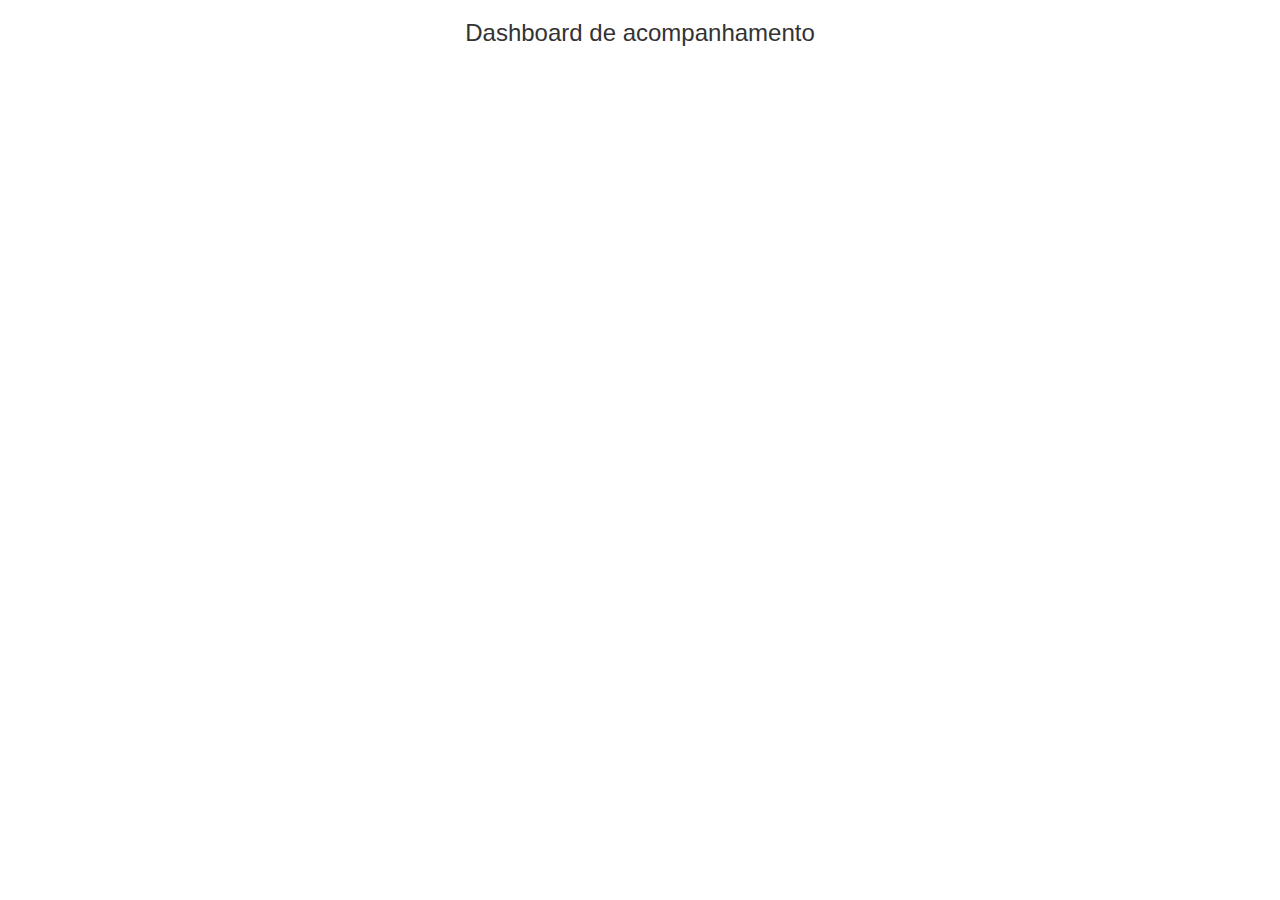
<file: web/app/dashboard.html>
<!DOCTYPE html>
<html >
<head>
  <meta charset="UTF-8">
  <title>Dashboard</title>
    <!-- CSS -->
    <link rel='stylesheet prefetch' href='lib/bootstrap.min.css'>
    <link rel='stylesheet prefetch' href='lib/alertify_css/alertify.min.css'>
    <link rel="stylesheet" href="lib/intro.js-2.3.0/introjs.css">    
</head>

<body>
    <center>
      <h3>Dashboard de acompanhamento</h3>
    </center>
    <div  style="background: #fff;">
        <div class="row col-md-offset-1" id="list_type_candidate" style="padding:30px;">
        </div> 
    </div>



    <!-- JAVASCRIPT -->
    <script src="lib/jquery-3.1.1.min.js"></script>
    <script src="lib/intro.js-2.3.0/intro.js"></script>
    <script type="text/javascript" src="lib/web3.min.js"></script>
    <script type="text/javascript" src="lib/lodash.js"></script>
    <script type="text/javascript" src="lib/alertify.min.js"></script>
    <script type="text/javascript" src="seed/order_candidates.js"></script>
    <script src="js/session-controller.js"></script>


    <script src="seed/voters.js"></script>
    <script src="seed/candidates.js"></script>
    <script src="seed/order_candidates.js"></script>
    <script src="seed/contracts.js"></script>
    <script type="text/javascript" src="js/dashboard.js"></script>
</body>
</html>
</file>
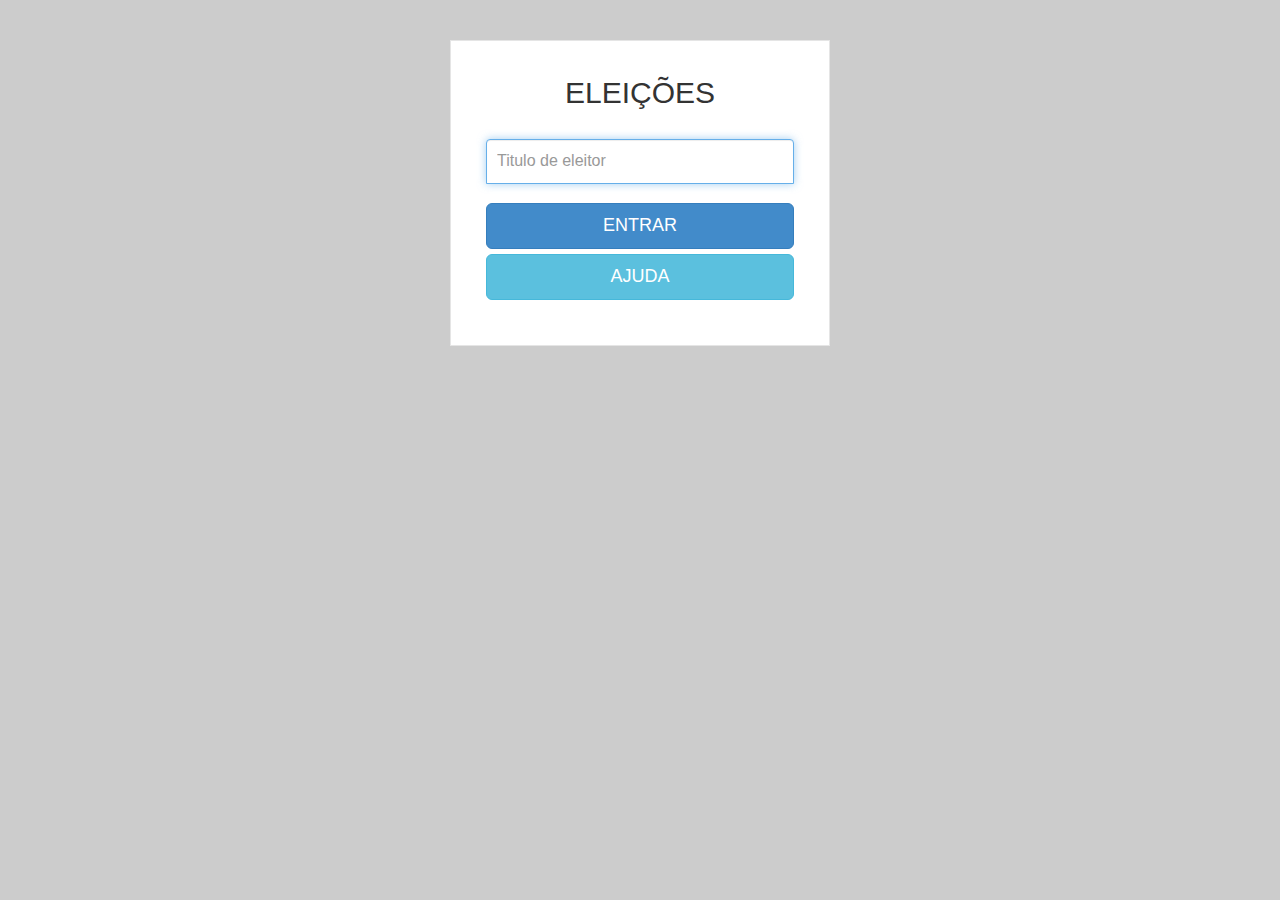
<file: web/app/login.html>
<!DOCTYPE html>
<html >
<head>
  <meta charset="UTF-8">
  <title>Eleições</title>
    <!-- CSS -->
    <link rel='stylesheet prefetch' href='lib/bootstrap.min.css'>
    <link rel='stylesheet prefetch' href='lib/alertify_css/alertify.min.css'>
    <link rel="stylesheet" href="lib/intro.js-2.3.0/introjs.css">
    <link rel="stylesheet" href="css/style.css">
</head>

<body>
    <br/>
    <br/>
    <div class="wrapper form-signin">       
        <h2 class="form-signin-heading"><center>ELEIÇÕES</center></h2>
        <input type="text" data-step="1" data-intro="Aqui irá colocar seu titulo de eleitor." class="form-control" name="wallet" placeholder="Titulo de eleitor" id="electoral_title" required autofocus />
        <br/>     
        <a  class="btn btn-lg btn-primary btn-block" id="btnLogin">ENTRAR</a>   
        <a  class="btn btn-lg btn-info btn-block" href="javascript:void(0);" onclick="javascript:introJs().start();">     AJUDA
        </a> 
    </div>

    <!-- JAVASCRIPT -->
    <script src="lib/jquery-3.1.1.min.js"></script>
    <script src="lib/intro.js-2.3.0/intro.js"></script>
    <script type="text/javascript" src="lib/web3.min.js"></script>
    <script type="text/javascript" src="lib/lodash.js"></script>
    <script type="text/javascript" src="lib/alertify.min.js"></script>
    <script src="js/session-controller.js"></script>

    <script src="seed/voters.js"></script>
    <script src="seed/candidates.js"></script>
    <script src="seed/order_candidates.js"></script>
    <script src="seed/contracts.js"></script>
    <script src="seed/create_politics_wallets.js"></script>
    <script type="text/javascript" src="js/login.js"></script>
</body>
</html>
</file>
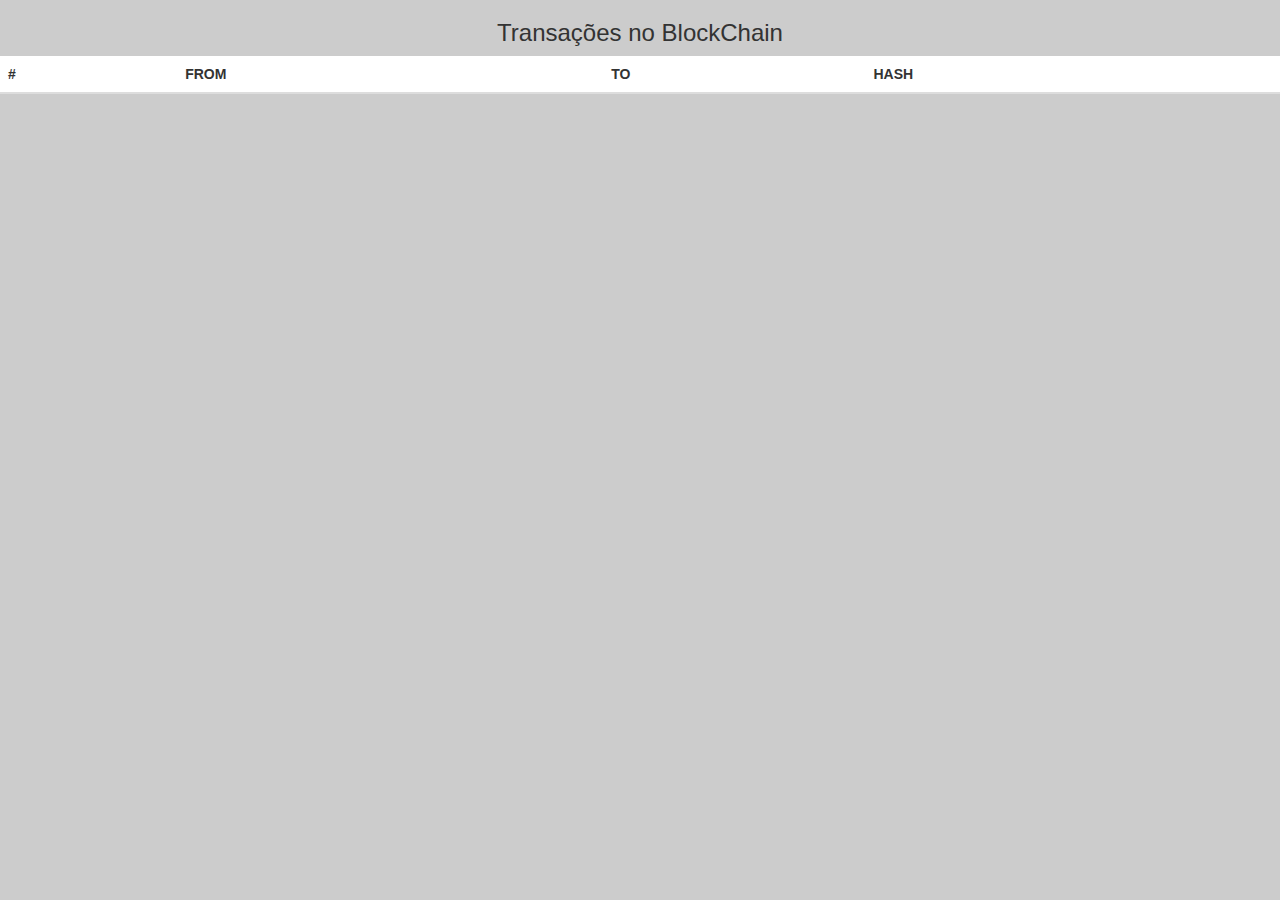
<file: web/app/monitor_transactions.html>
<!DOCTYPE html>
<html >
<head>
  <meta charset="UTF-8">
  <title>Transações</title>
    <!-- CSS -->
    <link rel='stylesheet prefetch' href='lib/bootstrap.min.css'>
    <link rel='stylesheet prefetch' href='lib/alertify_css/alertify.min.css'>
    <link rel="stylesheet" href="lib/intro.js-2.3.0/introjs.css">
    <link rel="stylesheet" href="css/style.css">
    
</head>

<body>
    <center>
      <h3>Transações no BlockChain</h3>
    </center>
    <div  style="background: #fff;">
      <table class="table table-hover"> 
        <thead> 
          <tr> 
            <th>#</th> 
            <th>FROM</th> 
            <th>TO</th> 
            <th>HASH</th> 
          </tr> 
        </thead> 
        <tbody id="list_transactions"> 
        </tbody> 
      </table>
    </div>



    <!-- JAVASCRIPT -->
    <script src="lib/jquery-3.1.1.min.js"></script>
    <script src="lib/intro.js-2.3.0/intro.js"></script>
    <script type="text/javascript" src="lib/web3.min.js"></script>
    <script type="text/javascript" src="lib/lodash.js"></script>
    <script type="text/javascript" src="lib/alertify.min.js"></script>
    <script src="js/session-controller.js"></script>

    <script type="text/javascript" src="js/monitor_transactions.js"></script>
</body>
</html>
</file>
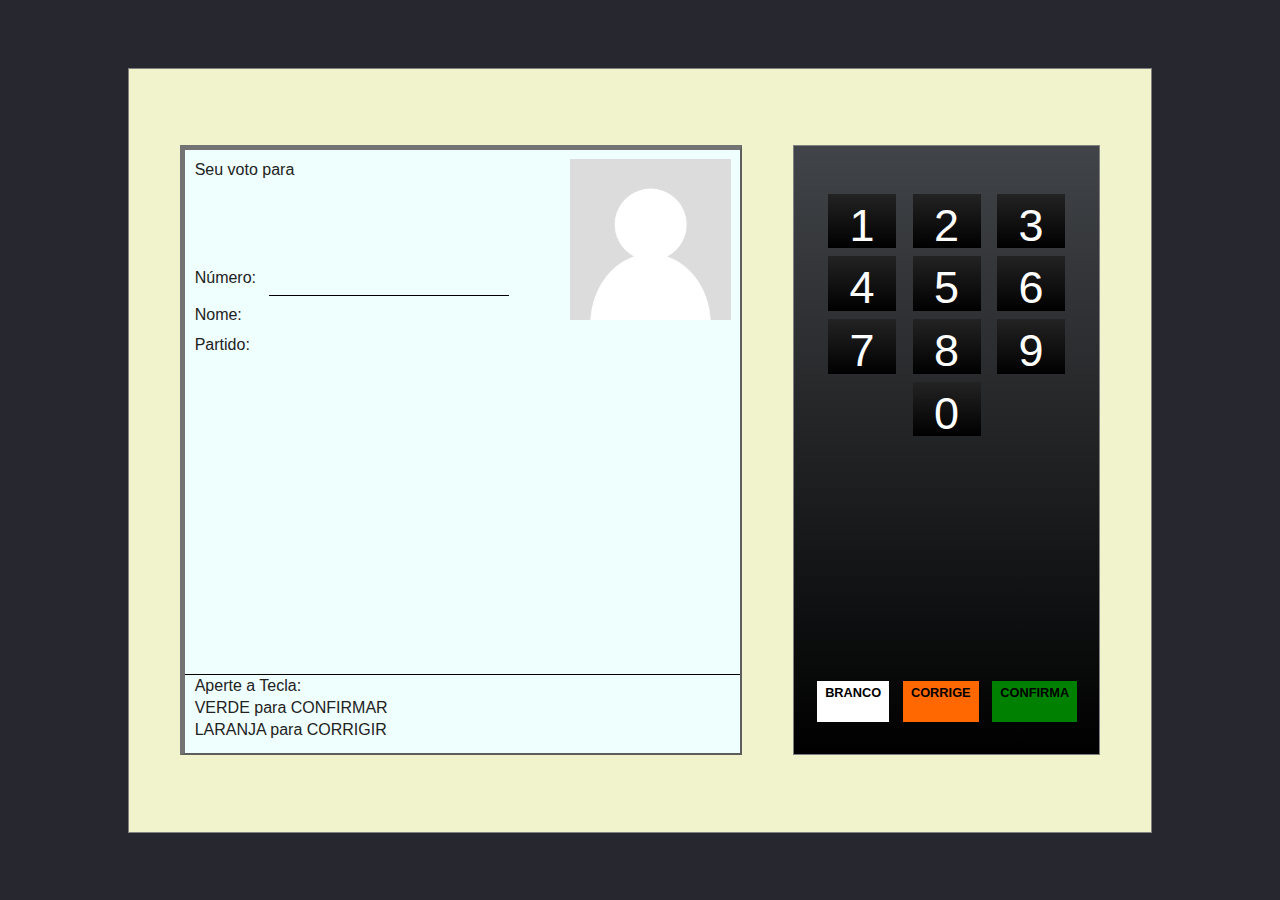
<file: web/app/urna.html>
<!doctype html>
<html class="no-js" lang="">
	<head>
		<meta charset="utf-8">
		<meta http-equiv="x-ua-compatible" content="ie=edge">
		<title>Urna</title>
		<meta name="description" content="">
		<meta name="viewport" content="width=device-width, initial-scale=1, user-scalable=no">
		<link rel="stylesheet" href="css/normalize.css">
		<link rel="stylesheet" href="css/urna-main.css">
		<link rel="stylesheet" href="css/urna-style.css">
		<script src="lib/modernizr-2.8.3.min.js"></script>

		<!-- CSS -->
	    <link rel='stylesheet prefetch' href='lib/alertify_css/alertify.min.css'>
	    <link rel="stylesheet" href="lib/intro.js-2.3.0/introjs.css">
 
	</head>
	<body>
		<div class="wrapper-external">
			<div class="wrapper">
				<div class="screen hide" id="end_vote">
					<center>
						  <h1 class="titleend">FIM</h1>
						  <span data-timer></span>
					</center>
				</div>

				<div class="screen" id="local_control">
					<div class="upper-screen">
						<div class="left-content">
							<div class="your-vote">Seu voto para</div>
							<div class="vote-category" data-posicao><b data-cargo></b></div>

							<div class="vote-number vote-field">
								<label>Número:</label>
								<input maxlength="6" type="text" id="vote-input">
							</div>
							<div class="vote-field">
								<label>Nome:</label>
								<div class="value" data-name></div>
							</div>
							<div class="vote-field">
								<label>Partido:</label>
								<div class="value" data-party></div>
							</div>
						</div>
						<div class="right-content">
							<img data-image src="img/user.png" alt="">
						</div>
					</div>
					<div class="bottom-screen">
						<div>Aperte a Tecla:</div>
						<div>VERDE para CONFIRMAR</div>
						<div>LARANJA para CORRIGIR</div>
					</div>
				</div>
				<div class="keyboard">
					<div class="numPad">
						<div class="num stdBtn" data-num="1">
							<div>1</div>
						</div>
						<div class="num stdBtn" data-num="2">
							<div>2</div>
						</div>
						<div class="num stdBtn" data-num="3">
							<div>3</div>
						</div>
						<div class="num stdBtn" data-num="4">
							<div>4</div>
						</div>
						<div class="num stdBtn" data-num="5">
							<div>5</div>
						</div>
						<div class="num stdBtn" data-num="6">
							<div>6</div>
						</div>
						<div class="num stdBtn" data-num="7">
							<div>7</div>
						</div>
						<div class="num stdBtn" data-num="8">
							<div>8</div>
						</div>
						<div class="num stdBtn" data-num="9">
							<div>9</div>
						</div>
						<div class="num stdBtn" data-num="0">
							<div>0</div>
						</div>
					</div>
					<div class="actions">
						<div class="button stdBtn" id="vote_null"><b>branco</b></div>
						<div class="button stdBtn" id="cancel_vote"><b>corrige</b></div>
						<div class="button stdBtn" id="confirmation_vote"><b>confirma</b></div>
					</div>
				</div>
			</div>
		</div>

		<audio src="mp3/votacao.mp3" id="audio_play" class="hide"></audio>
		
	    
	    <!-- JAVASCRIPT -->
	    <script src="lib/jquery-3.1.1.min.js"></script>
	    <script src="lib/intro.js-2.3.0/intro.js"></script>
	    <script type="text/javascript" src="lib/web3.min.js"></script>
	    <script type="text/javascript" src="lib/lodash.js"></script>
	    <script type="text/javascript" src="lib/alertify.min.js"></script>
	    <script src="js/session-controller.js"></script>

	    <script src="seed/order_candidates.js"></script>
	    <script src="seed/candidates.js"></script>
	    <script src="seed/voters.js"></script>
	    <script src="seed/contracts.js"></script>
		<script src="js/urna.js"></script>
	</body>
</html>
</file>
<file: web/app/lib/intro.js-2.3.0/introjs.css>
.introjs-overlay {
  position: absolute;
  box-sizing: content-box;
  z-index: 999999;
  background-color: #000;
  opacity: 0;
  background: -moz-radial-gradient(center,ellipse cover,rgba(0,0,0,0.4) 0,rgba(0,0,0,0.9) 100%);
  background: -webkit-gradient(radial,center center,0px,center center,100%,color-stop(0%,rgba(0,0,0,0.4)),color-stop(100%,rgba(0,0,0,0.9)));
  background: -webkit-radial-gradient(center,ellipse cover,rgba(0,0,0,0.4) 0,rgba(0,0,0,0.9) 100%);
  background: -o-radial-gradient(center,ellipse cover,rgba(0,0,0,0.4) 0,rgba(0,0,0,0.9) 100%);
  background: -ms-radial-gradient(center,ellipse cover,rgba(0,0,0,0.4) 0,rgba(0,0,0,0.9) 100%);
  background: radial-gradient(center,ellipse cover,rgba(0,0,0,0.4) 0,rgba(0,0,0,0.9) 100%);
  filter: "progid:DXImageTransform.Microsoft.gradient(startColorstr='#66000000',endColorstr='#e6000000',GradientType=1)";
  -ms-filter: "progid:DXImageTransform.Microsoft.Alpha(Opacity=50)";
  filter: alpha(opacity=50);
  -webkit-transition: all 0.3s ease-out;
     -moz-transition: all 0.3s ease-out;
      -ms-transition: all 0.3s ease-out;
       -o-transition: all 0.3s ease-out;
          transition: all 0.3s ease-out;
}

.introjs-fixParent {
  z-index: auto !important;
  opacity: 1.0 !important;
  -webkit-transform: none !important;
     -moz-transform: none !important;
      -ms-transform: none !important;
       -o-transform: none !important;
          transform: none !important;
}

.introjs-showElement,
tr.introjs-showElement > td,
tr.introjs-showElement > th {
  z-index: 9999999 !important;
}

.introjs-disableInteraction {
  z-index: 99999999 !important;
  position: absolute;
  background-color: white;
  opacity: 0;
  filter: alpha(opacity=0);
}

.introjs-relativePosition,
tr.introjs-showElement > td,
tr.introjs-showElement > th {
  position: relative;
}

.introjs-helperLayer {
  box-sizing: content-box;
  position: absolute;
  z-index: 9999998;
  background-color: #FFF;
  background-color: rgba(255,255,255,.9);
  border: 1px solid #777;
  border: 1px solid rgba(0,0,0,.5);
  border-radius: 4px;
  box-shadow: 0 2px 15px rgba(0,0,0,.4);
  -webkit-transition: all 0.3s ease-out;
     -moz-transition: all 0.3s ease-out;
      -ms-transition: all 0.3s ease-out;
       -o-transition: all 0.3s ease-out;
          transition: all 0.3s ease-out;
}

.introjs-tooltipReferenceLayer {
  box-sizing: content-box;
  position: absolute;
  visibility: hidden;
  z-index: 10000000;
  background-color: transparent;
  -webkit-transition: all 0.3s ease-out;
     -moz-transition: all 0.3s ease-out;
      -ms-transition: all 0.3s ease-out;
       -o-transition: all 0.3s ease-out;
          transition: all 0.3s ease-out;
}

.introjs-helperLayer *,
.introjs-helperLayer *:before,
.introjs-helperLayer *:after {
  -webkit-box-sizing: content-box;
     -moz-box-sizing: content-box;
      -ms-box-sizing: content-box;
       -o-box-sizing: content-box;
          box-sizing: content-box;
}

.introjs-helperNumberLayer {
  box-sizing: content-box;
  position: absolute;
  visibility: visible;
  top: -16px;
  left: -16px;
  z-index: 9999999999 !important;
  padding: 2px;
  font-family: Arial, verdana, tahoma;
  font-size: 13px;
  font-weight: bold;
  color: white;
  text-align: center;
  text-shadow: 1px 1px 1px rgba(0,0,0,.3);
  background: #ff3019; /* Old browsers */
  background: -webkit-linear-gradient(top, #ff3019 0%, #cf0404 100%); /* Chrome10+,Safari5.1+ */
  background: -webkit-gradient(linear, left top, left bottom, color-stop(0%, #ff3019), color-stop(100%, #cf0404)); /* Chrome,Safari4+ */
  background:    -moz-linear-gradient(top, #ff3019 0%, #cf0404 100%); /* FF3.6+ */
  background:     -ms-linear-gradient(top, #ff3019 0%, #cf0404 100%); /* IE10+ */
  background:      -o-linear-gradient(top, #ff3019 0%, #cf0404 100%); /* Opera 11.10+ */
  background:         linear-gradient(to bottom, #ff3019 0%, #cf0404 100%);  /* W3C */
  width: 20px;
  height:20px;
  line-height: 20px;
  border: 3px solid white;
  border-radius: 50%;
  filter: "progid:DXImageTransform.Microsoft.gradient(startColorstr='#ff3019', endColorstr='#cf0404', GradientType=0)"; /* IE6-9 */
  filter: "progid:DXImageTransform.Microsoft.Shadow(direction=135, strength=2, color=ff0000)"; /* IE10 text shadows */
  box-shadow: 0 2px 5px rgba(0,0,0,.4);
}

.introjs-arrow {
  border: 5px solid white;
  content:'';
  position: absolute;
}
.introjs-arrow.top {
  top: -10px;
  border-top-color:transparent;
  border-right-color:transparent;
  border-bottom-color:white;
  border-left-color:transparent;
}
.introjs-arrow.top-right {
  top: -10px;
  right: 10px;
  border-top-color:transparent;
  border-right-color:transparent;
  border-bottom-color:white;
  border-left-color:transparent;
}
.introjs-arrow.top-middle {
  top: -10px;
  left: 50%;
  margin-left: -5px;
  border-top-color:transparent;
  border-right-color:transparent;
  border-bottom-color:white;
  border-left-color:transparent;
}
.introjs-arrow.right {
  right: -10px;
  top: 10px;
  border-top-color:transparent;
  border-right-color:transparent;
  border-bottom-color:transparent;
  border-left-color:white;
}
.introjs-arrow.right-bottom {
  bottom:10px;
  right: -10px;
  border-top-color:transparent;
  border-right-color:transparent;
  border-bottom-color:transparent;
  border-left-color:white;
}
.introjs-arrow.bottom {
  bottom: -10px;
  border-top-color:white;
  border-right-color:transparent;
  border-bottom-color:transparent;
  border-left-color:transparent;
}
.introjs-arrow.left {
  left: -10px;
  top: 10px;
  border-top-color:transparent;
  border-right-color:white;
  border-bottom-color:transparent;
  border-left-color:transparent;
}
.introjs-arrow.left-bottom {
  left: -10px;
  bottom:10px;
  border-top-color:transparent;
  border-right-color:white;
  border-bottom-color:transparent;
  border-left-color:transparent;
}

.introjs-tooltip {
  box-sizing: content-box;
  position: absolute;
  visibility: visible;
  padding: 10px;
  background-color: white;
  min-width: 200px;
  max-width: 300px;
  border-radius: 3px;
  box-shadow: 0 1px 10px rgba(0,0,0,.4);
  -webkit-transition: opacity 0.1s ease-out;
     -moz-transition: opacity 0.1s ease-out;
      -ms-transition: opacity 0.1s ease-out;
       -o-transition: opacity 0.1s ease-out;
          transition: opacity 0.1s ease-out;
}

.introjs-tooltipbuttons {
  text-align: right;
  white-space: nowrap;
}

/*
 Buttons style by http://nicolasgallagher.com/lab/css3-github-buttons/
 Changed by Afshin Mehrabani
*/
.introjs-button {
  box-sizing: content-box;
  position: relative;
  overflow: visible;
  display: inline-block;
  padding: 0.3em 0.8em;
  border: 1px solid #d4d4d4;
  margin: 0;
  text-decoration: none;
  text-shadow: 1px 1px 0 #fff;
  font: 11px/normal sans-serif;
  color: #333;
  white-space: nowrap;
  cursor: pointer;
  outline: none;
  background-color: #ececec;
  background-image: -webkit-gradient(linear, 0 0, 0 100%, from(#f4f4f4), to(#ececec));
  background-image: -moz-linear-gradient(#f4f4f4, #ececec);
  background-image: -o-linear-gradient(#f4f4f4, #ececec);
  background-image: linear-gradient(#f4f4f4, #ececec);
  -webkit-background-clip: padding;
  -moz-background-clip: padding;
  -o-background-clip: padding-box;
  /*background-clip: padding-box;*/ /* commented out due to Opera 11.10 bug */
  -webkit-border-radius: 0.2em;
  -moz-border-radius: 0.2em;
  border-radius: 0.2em;
  /* IE hacks */
  zoom: 1;
  *display: inline;
  margin-top: 10px;
}

.introjs-button:hover {
  border-color: #bcbcbc;
  text-decoration: none;
  box-shadow: 0px 1px 1px #e3e3e3;
}

.introjs-button:focus,
.introjs-button:active {
  background-image: -webkit-gradient(linear, 0 0, 0 100%, from(#ececec), to(#f4f4f4));
  background-image: -moz-linear-gradient(#ececec, #f4f4f4);
  background-image: -o-linear-gradient(#ececec, #f4f4f4);
  background-image: linear-gradient(#ececec, #f4f4f4);
}

/* overrides extra padding on button elements in Firefox */
.introjs-button::-moz-focus-inner {
  padding: 0;
  border: 0;
}

.introjs-skipbutton {
  box-sizing: content-box;
  margin-right: 5px;
  color: #7a7a7a;
}

.introjs-prevbutton {
  -webkit-border-radius: 0.2em 0 0 0.2em;
  -moz-border-radius: 0.2em 0 0 0.2em;
  border-radius: 0.2em 0 0 0.2em;
  border-right: none;
}

.introjs-prevbutton.introjs-fullbutton {
  border: 1px solid #d4d4d4;
  -webkit-border-radius: 0.2em;
  -moz-border-radius: 0.2em;
  border-radius: 0.2em;
}

.introjs-nextbutton {
  -webkit-border-radius: 0 0.2em 0.2em 0;
  -moz-border-radius: 0 0.2em 0.2em 0;
  border-radius: 0 0.2em 0.2em 0;
}

.introjs-nextbutton.introjs-fullbutton {
  -webkit-border-radius: 0.2em;
  -moz-border-radius: 0.2em;
  border-radius: 0.2em;
}

.introjs-disabled, .introjs-disabled:hover, .introjs-disabled:focus {
  color: #9a9a9a;
  border-color: #d4d4d4;
  box-shadow: none;
  cursor: default;
  background-color: #f4f4f4;
  background-image: none;
  text-decoration: none;
}

.introjs-hidden {
     display: none;
}

.introjs-bullets {
  text-align: center;
}
.introjs-bullets ul {
  box-sizing: content-box;
  clear: both;
  margin: 15px auto 0;
  padding: 0;
  display: inline-block;
}
.introjs-bullets ul li {
  box-sizing: content-box;
  list-style: none;
  float: left;
  margin: 0 2px;
}
.introjs-bullets ul li a {
  box-sizing: content-box;
  display: block;
  width: 6px;
  height: 6px;
  background: #ccc;
  border-radius: 10px;
  -moz-border-radius: 10px;
  -webkit-border-radius: 10px;
  text-decoration: none;
  cursor: pointer;
}
.introjs-bullets ul li a:hover {
  background: #999;
}
.introjs-bullets ul li a.active {
  background: #999;
}

.introjs-progress {
  box-sizing: content-box;
  overflow: hidden;
  height: 10px;
  margin: 10px 0 5px 0;
  border-radius: 4px;
  background-color: #ecf0f1
}
.introjs-progressbar {
  box-sizing: content-box;
  float: left;
  width: 0%;
  height: 100%;
  font-size: 10px;
  line-height: 10px;
  text-align: center;
  background-color: #08c;
}

.introjsFloatingElement {
  position: absolute;
  height: 0;
  width: 0;
  left: 50%;
  top: 50%;
}

.introjs-fixedTooltip {
  position: fixed;
}

.introjs-hint {
  box-sizing: content-box;
  position: absolute;
  background: transparent;
  width: 20px;
  height: 15px;
  cursor: pointer;
}
.introjs-hint:focus {
    border: 0;
    outline: 0;
}
.introjs-hidehint {
  display: none;
}

.introjs-fixedhint {
  position: fixed;
}

.introjs-hint:hover > .introjs-hint-pulse {
  border: 5px solid rgba(60, 60, 60, 0.57);
}

.introjs-hint-pulse {
  box-sizing: content-box;
  width: 10px;
  height: 10px;
  border: 5px solid rgba(60, 60, 60, 0.27);
  -webkit-border-radius: 30px;
  -moz-border-radius: 30px;
  border-radius: 30px;
  background-color: rgba(136, 136, 136, 0.24);
  z-index: 10;
  position: absolute;
  -webkit-transition: all 0.2s ease-out;
     -moz-transition: all 0.2s ease-out;
      -ms-transition: all 0.2s ease-out;
       -o-transition: all 0.2s ease-out;
          transition: all 0.2s ease-out;
}
.introjs-hint-no-anim .introjs-hint-dot {
  -webkit-animation: none;
  -moz-animation: none;
  animation: none;
}
.introjs-hint-dot {
  box-sizing: content-box;
  border: 10px solid rgba(146, 146, 146, 0.36);
  background: transparent;
  -webkit-border-radius: 60px;
  -moz-border-radius: 60px;
  border-radius: 60px;
  height: 50px;
  width: 50px;
  -webkit-animation: introjspulse 3s ease-out;
  -moz-animation: introjspulse 3s ease-out;
  animation: introjspulse 3s ease-out;
  -webkit-animation-iteration-count: infinite;
  -moz-animation-iteration-count: infinite;
  animation-iteration-count: infinite;
  position: absolute;
  top: -25px;
  left: -25px;
  z-index: 1;
  opacity: 0;
}

@-moz-keyframes introjspulse {
 0% {
    -moz-transform: scale(0);
    opacity: 0.0;
 }
 25% {
    -moz-transform: scale(0);
    opacity: 0.1;
 }
 50% {
    -moz-transform: scale(0.1);
    opacity: 0.3;
 }
 75% {
    -moz-transform: scale(0.5);
    opacity: 0.5;
 }
 100% {
    -moz-transform: scale(1);
    opacity: 0.0;
 }
}

@-webkit-keyframes introjspulse {
 0% {
    -webkit-transform: scale(0);
    opacity: 0.0;
 }
 25% {
    -webkit-transform: scale(0);
    opacity: 0.1;
 }
 50% {
    -webkit-transform: scale(0.1);
    opacity: 0.3;
 }
 75% {
    -webkit-transform: scale(0.5);
    opacity: 0.5;
 }
 100% {
    -webkit-transform: scale(1);
    opacity: 0.0;
 }
}
</file>
<file: web/app/css/style.css>
body {
  background: #ccc !important;
}

.wrapper {
  margin-top: 80px;
  margin-bottom: 80px;
}

.form-signin {
  max-width: 380px;
  padding: 15px 35px 45px;
  margin: 0 auto;
  background-color: #fff;
  border: 1px solid rgba(0, 0, 0, 0.1);
}
.form-signin .form-signin-heading,
.form-signin .checkbox {
  margin-bottom: 30px;
}
.form-signin .checkbox {
  font-weight: normal;
}
.form-signin .form-control {
  position: relative;
  font-size: 16px;
  height: auto;
  padding: 10px;
  -webkit-box-sizing: border-box;
  -moz-box-sizing: border-box;
  box-sizing: border-box;
}
.form-signin .form-control:focus {
  z-index: 2;
}
.form-signin input[type="text"] {
  margin-bottom: -1px;
  border-bottom-left-radius: 0;
  border-bottom-right-radius: 0;
}
.form-signin input[type="password"] {
  margin-bottom: 20px;
  border-top-left-radius: 0;
  border-top-right-radius: 0;
}
.titleend{
  font-size: 200px;
}

.hide{
  display: none;
}

.show{
  display: block;
}
</file>
<file: web/app/css/urna-main.css>
/*! HTML5 Boilerplate v5.3.0 | MIT License | https://html5boilerplate.com/ */

/*
 * What follows is the result of much research on cross-browser styling.
 * Credit left inline and big thanks to Nicolas Gallagher, Jonathan Neal,
 * Kroc Camen, and the H5BP dev community and team.
 */

/* ==========================================================================
   Base styles: opinionated defaults
   ========================================================================== */

html {
    color: #222;
    font-size: 1em;
    line-height: 1.4;
}

/*
 * Remove text-shadow in selection highlight:
 * https://twitter.com/miketaylr/status/12228805301
 *
 * These selection rule sets have to be separate.
 * Customize the background color to match your design.
 */

::-moz-selection {
    background: #b3d4fc;
    text-shadow: none;
}

::selection {
    background: #b3d4fc;
    text-shadow: none;
}

/*
 * A better looking default horizontal rule
 */

hr {
    display: block;
    height: 1px;
    border: 0;
    border-top: 1px solid #ccc;
    margin: 1em 0;
    padding: 0;
}

/*
 * Remove the gap between audio, canvas, iframes,
 * images, videos and the bottom of their containers:
 * https://github.com/h5bp/html5-boilerplate/issues/440
 */

audio,
canvas,
iframe,
img,
svg,
video {
    vertical-align: middle;
}

/*
 * Remove default fieldset styles.
 */

fieldset {
    border: 0;
    margin: 0;
    padding: 0;
}

/*
 * Allow only vertical resizing of textareas.
 */

textarea {
    resize: vertical;
}

/* ==========================================================================
   Browser Upgrade Prompt
   ========================================================================== */

.browserupgrade {
    margin: 0.2em 0;
    background: #ccc;
    color: #000;
    padding: 0.2em 0;
}

/* ==========================================================================
   Author's custom styles
   ========================================================================== */

















/* ==========================================================================
   Helper classes
   ========================================================================== */

/*
 * Hide visually and from screen readers
 */

.hidden {
    display: none !important;
}

/*
 * Hide only visually, but have it available for screen readers:
 * http://snook.ca/archives/html_and_css/hiding-content-for-accessibility
 */

.visuallyhidden {
    border: 0;
    clip: rect(0 0 0 0);
    height: 1px;
    margin: -1px;
    overflow: hidden;
    padding: 0;
    position: absolute;
    width: 1px;
}

/*
 * Extends the .visuallyhidden class to allow the element
 * to be focusable when navigated to via the keyboard:
 * https://www.drupal.org/node/897638
 */

.visuallyhidden.focusable:active,
.visuallyhidden.focusable:focus {
    clip: auto;
    height: auto;
    margin: 0;
    overflow: visible;
    position: static;
    width: auto;
}

/*
 * Hide visually and from screen readers, but maintain layout
 */

.invisible {
    visibility: hidden;
}

/*
 * Clearfix: contain floats
 *
 * For modern browsers
 * 1. The space content is one way to avoid an Opera bug when the
 *    `contenteditable` attribute is included anywhere else in the document.
 *    Otherwise it causes space to appear at the top and bottom of elements
 *    that receive the `clearfix` class.
 * 2. The use of `table` rather than `block` is only necessary if using
 *    `:before` to contain the top-margins of child elements.
 */

.clearfix:before,
.clearfix:after {
    content: " "; /* 1 */
    display: table; /* 2 */
}

.clearfix:after {
    clear: both;
}

/* ==========================================================================
   EXAMPLE Media Queries for Responsive Design.
   These examples override the primary ('mobile first') styles.
   Modify as content requires.
   ========================================================================== */

@media only screen and (min-width: 35em) {
    /* Style adjustments for viewports that meet the condition */
}

@media print,
       (-webkit-min-device-pixel-ratio: 1.25),
       (min-resolution: 1.25dppx),
       (min-resolution: 120dpi) {
    /* Style adjustments for high resolution devices */
}

/* ==========================================================================
   Print styles.
   Inlined to avoid the additional HTTP request:
   http://www.phpied.com/delay-loading-your-print-css/
   ========================================================================== */

@media print {
    *,
    *:before,
    *:after,
    *:first-letter,
    *:first-line {
        background: transparent !important;
        color: #000 !important; /* Black prints faster:
                                   http://www.sanbeiji.com/archives/953 */
        box-shadow: none !important;
        text-shadow: none !important;
    }

    a,
    a:visited {
        text-decoration: underline;
    }

    a[href]:after {
        content: " (" attr(href) ")";
    }

    abbr[title]:after {
        content: " (" attr(title) ")";
    }

    /*
     * Don't show links that are fragment identifiers,
     * or use the `javascript:` pseudo protocol
     */

    a[href^="#"]:after,
    a[href^="javascript:"]:after {
        content: "";
    }

    pre,
    blockquote {
        border: 1px solid #999;
        page-break-inside: avoid;
    }

    /*
     * Printing Tables:
     * http://css-discuss.incutio.com/wiki/Printing_Tables
     */

    thead {
        display: table-header-group;
    }

    tr,
    img {
        page-break-inside: avoid;
    }

    img {
        max-width: 100% !important;
    }

    p,
    h2,
    h3 {
        orphans: 3;
        widows: 3;
    }

    h2,
    h3 {
        page-break-after: avoid;
    }
}
</file>
<file: web/app/css/urna-style.css>
body, html{
	max-height: 100%;
	height: 100%;
	max-width: 100%;
	width: 100%;
	overflow: hidden;
	background-color: #27282f;
}
*{
	/*cursor: none !important;*/
	box-sizing: border-box;
}
.wrapper-external{
	max-height: 100%;
	height: 100%;
	max-width: 100%;
	width: 100%;
	overflow: hidden;
	display: flex;
	justify-content: center;
	align-items: center;
}
.titleend{
  font-size: 200px;
   margin-bottom: 0;
}

.hide{
  display: none;
}

#end_vote span{
	display: block;
}

.show{
  display: block;
}
.wrapper{
	height: 85vh;
	width: 80vw;
	border: 1px solid grey;
	background-color: #f1f3cc;
	display: flex;
	justify-content: space-between;
	align-items: center;
}

	.screen{
		border-left: 5px solid #737373;
		border-top: 5px solid #737373;
		border-right: 2px solid #5d5d5d;
		border-bottom: 2px solid #5d5d5d;
		height: 80%;
		width: 55%;
		margin-left: 5%;
		padding: .6em;
		background-color: #effffd;
	}
		.upper-screen{
			height: calc(100% - 70px);	
			display: flex;
			justify-content: space-between;
			align-items: stretch;
		}
			.left-content{
				flex-grow: 1;
			}
			.right-content{
				max-width: 30%;	
			}
			.right-content img{
				max-height: 100%;
				max-width: 100%;
			}
			.vote-category{
				text-transform: uppercase;
				font-size: 1.2em;
				padding-left: 1em;
			}
			.vote-field{
				margin-top: .5em;
			}
			.vote-number{
				margin-top: 15%;
			}
			.vote-field label{
				font-weight: 400;
				margin-right: .5em;
				display: inline-block;
			}
			.vote-field .value{
				font-weight: bold;
				font-size: 2em;
				display: inline-block;
			}
			.vote-field input{
				background: none;
				border: none;
				margin: 0;
				font-size: 3em;
				font-weight: bold;
				border-bottom: 1px solid black;
				max-width: 5em;
			}
		.bottom-screen{
			height: 70px;
			border-top: 1px solid black;	
			margin: 0 -.6em;
			padding: 0 .6em;
		}
	.keyboard{
		border: 1px solid grey;
		height: 80%;
		width: 30%;
		margin-right: 5%;
		display: flex;
		flex-direction: column;
		justify-content: space-between;
		align-items: center;
		background: #414448; /* Old browsers */
		background: -moz-linear-gradient(top,  #414448 0%, #000000 100%); /* FF3.6-15 */
		background: -webkit-linear-gradient(top,  #414448 0%,#000000 100%); /* Chrome10-25,Safari5.1-6 */
		background: linear-gradient(to bottom,  #414448 0%,#000000 100%); /* W3C, IE10+, FF16+, Chrome26+, Opera12+, Safari7+ */
		filter: progid:DXImageTransform.Microsoft.gradient( startColorstr='#414448', endColorstr='#000000',GradientType=0 ); /* IE6-9 */
	}
	.stdBtn{
		cursor: pointer;
	}
	.numPad{
		width: 100%;
		padding: 3em 1em 1em;
		display: flex;
		flex-wrap: wrap;
		align-items: flex-start;
		justify-content: center;
	}
	.num{
		width: 25%;
		margin: 0 3% 3%;
		color: white;
		position: relative;
		background: #232323; /* Old browsers */
		background: -moz-linear-gradient(top,  #232323 0%, #000000 100%); /* FF3.6-15 */
		background: -webkit-linear-gradient(top,  #232323 0%,#000000 100%); /* Chrome10-25,Safari5.1-6 */
		background: linear-gradient(to bottom,  #232323 0%,#000000 100%); /* W3C, IE10+, FF16+, Chrome26+, Opera12+, Safari7+ */
		filter: progid:DXImageTransform.Microsoft.gradient( startColorstr='#232323', endColorstr='#000000',GradientType=0 ); /* IE6-9 */
	}
	.num:active{
		background: #0c0c0c; /* Old browsers */
		background: -moz-linear-gradient(top,  #0c0c0c 0%, #171616 100%); /* FF3.6-15 */
		background: -webkit-linear-gradient(top,  #0c0c0c 0%,#171616 100%); /* Chrome10-25,Safari5.1-6 */
		background: linear-gradient(to bottom,  #0c0c0c 0%,#171616 100%); /* W3C, IE10+, FF16+, Chrome26+, Opera12+, Safari7+ */
		filter: progid:DXImageTransform.Microsoft.gradient( startColorstr='#0c0c0c', endColorstr='#171616',GradientType=0 ); /* IE6-9 */
	}
	.num:before{
		content: '';
		padding-bottom: 80%;
		display: block;
	}
	.num div{
		position: absolute;
		top: 0;
		bottom: 0;
		height: 100%;
		width: 100%;
		font-size: 5vh;
		text-align: center;
	}
	.actions{
		width: 100%;
		display: flex;
		justify-content: space-between;
		padding: 0 1em 2em;
	}
	.button{
		padding: 3px 8px 20px;
		font-size: .8em;
		margin: 0 2.5%;
		flex-grow: 1;
		text-transform: uppercase;
	}
	.button:first-child{
		background-color: white;
		color: black;
	}
	.button:nth-child(2){
		background-color: #ff6700;
		color: black;
	}
	.button:nth-child(3){
		background-color: green;
		color: black;
	}
</file>
<file: web/app/lib/alertify_css/alertify.min.css>
/**
 * alertifyjs 1.8.0 http://alertifyjs.com
 * AlertifyJS is a javascript framework for developing pretty browser dialogs and notifications.
 * Copyright 2016 Mohammad Younes <Mohammad@alertifyjs.com> (http://alertifyjs.com) 
 * Licensed under GPL 3 <https://opensource.org/licenses/gpl-3.0>*/
.alertify .ajs-dimmer,.alertify .ajs-modal{position:fixed;padding:0;z-index:1981;top:0;right:0;bottom:0;left:0}.alertify .ajs-dimmer{margin:0;background-color:#252525;opacity:.5}.alertify .ajs-modal{overflow-y:auto}.alertify .ajs-dialog{position:relative;margin:5% auto;min-height:110px;max-width:500px;padding:24px 24px 0;outline:0;background-color:#fff}.alertify .ajs-dialog.ajs-capture:before{content:'';position:absolute;top:0;right:0;bottom:0;left:0;display:block;z-index:1}.alertify .ajs-reset{position:absolute!important;display:inline!important;width:0!important;height:0!important;opacity:0!important}.alertify .ajs-commands{position:absolute;right:4px;margin:-14px 24px 0 0;z-index:2}.alertify .ajs-commands button{display:none;width:10px;height:10px;margin-left:10px;padding:10px;border:0;background-color:transparent;background-repeat:no-repeat;background-position:center;cursor:pointer}.alertify .ajs-commands button.ajs-close{background-image:url([data-uri])}.alertify .ajs-commands button.ajs-maximize{background-image:url([data-uri])}.alertify .ajs-header{margin:-24px -24px 0;padding:16px 24px;background-color:#fff}.alertify .ajs-body{min-height:56px}.alertify .ajs-body .ajs-content{padding:16px 24px 16px 16px}.alertify .ajs-footer{padding:4px;margin-left:-24px;margin-right:-24px;min-height:43px;background-color:#fff}.alertify.ajs-maximized .ajs-dialog,.alertify.ajs-no-padding:not(.ajs-maximized) .ajs-body .ajs-content,.alertify.ajs-resizable .ajs-dialog{padding:0}.alertify .ajs-footer .ajs-buttons.ajs-auxiliary .ajs-button,.alertify .ajs-footer .ajs-buttons.ajs-primary .ajs-button{margin:4px}.alertify .ajs-footer .ajs-buttons.ajs-primary{text-align:right}.alertify .ajs-footer .ajs-buttons.ajs-auxiliary{float:left;clear:none;text-align:left}.alertify .ajs-footer .ajs-buttons .ajs-button{min-width:88px;min-height:35px}.alertify .ajs-handle{position:absolute;display:none;width:10px;height:10px;right:0;bottom:0;z-index:1;background-image:url([data-uri]);-webkit-transform:scaleX(1);transform:scaleX(1);cursor:se-resize}.alertify.ajs-no-overflow .ajs-body .ajs-content{overflow:hidden!important}.alertify.ajs-no-padding.ajs-maximized .ajs-body .ajs-content{left:0;right:0;padding:0}.alertify.ajs-no-padding:not(.ajs-maximized) .ajs-body{margin-left:-24px;margin-right:-24px}.alertify.ajs-no-padding.ajs-resizable .ajs-body .ajs-content{left:0;right:0}.alertify.ajs-closable .ajs-commands button.ajs-close,.alertify.ajs-maximizable .ajs-commands button.ajs-maximize,.alertify.ajs-maximizable .ajs-commands button.ajs-restore{display:inline-block}.alertify.ajs-maximized .ajs-dialog{width:100%!important;height:100%!important;max-width:none!important;margin:0 auto!important;top:0!important;left:0!important}.alertify.ajs-maximized.ajs-modeless .ajs-modal{position:fixed!important;min-height:100%!important;max-height:none!important;margin:0!important}.alertify.ajs-maximized .ajs-commands button.ajs-maximize{background-image:url([data-uri])}.alertify.ajs-maximized .ajs-commands,.alertify.ajs-resizable .ajs-commands{margin:14px 24px 0 0}.alertify.ajs-maximized .ajs-header,.alertify.ajs-resizable .ajs-header{position:absolute;top:0;left:0;right:0;margin:0;padding:16px 24px}.alertify.ajs-maximized .ajs-body,.alertify.ajs-resizable .ajs-body{min-height:224px;display:inline-block}.alertify.ajs-maximized .ajs-body .ajs-content,.alertify.ajs-resizable .ajs-body .ajs-content{position:absolute;top:50px;right:24px;bottom:50px;left:24px;overflow:auto}.alertify.ajs-maximized .ajs-footer,.alertify.ajs-resizable .ajs-footer{position:absolute;left:0;right:0;bottom:0;margin:0}.alertify.ajs-resizable:not(.ajs-maximized) .ajs-dialog{min-width:548px}.alertify.ajs-resizable:not(.ajs-maximized) .ajs-handle{display:block}.alertify.ajs-movable:not(.ajs-maximized) .ajs-header{cursor:move}.alertify.ajs-modeless .ajs-dimmer,.alertify.ajs-modeless .ajs-reset{display:none}.alertify.ajs-modeless .ajs-modal{overflow:visible;max-width:none;max-height:0}.alertify.ajs-modeless.ajs-pinnable .ajs-commands button.ajs-pin{display:inline-block;background-image:url([data-uri])}.alertify.ajs-modeless.ajs-unpinned .ajs-modal{position:absolute}.alertify.ajs-modeless.ajs-unpinned .ajs-commands button.ajs-pin{background-image:url([data-uri])}.alertify.ajs-modeless:not(.ajs-unpinned) .ajs-body{max-height:500px;overflow:auto}.alertify.ajs-basic .ajs-header{opacity:0}.alertify.ajs-basic .ajs-footer{visibility:hidden}.alertify.ajs-frameless .ajs-header{position:absolute;top:0;left:0;right:0;min-height:60px;margin:0;padding:0;opacity:0;z-index:1}.alertify.ajs-frameless .ajs-footer{display:none}.alertify.ajs-frameless .ajs-body .ajs-content{position:absolute;top:0;right:0;bottom:0;left:0}.alertify.ajs-frameless:not(.ajs-resizable) .ajs-dialog{padding-top:0}.alertify.ajs-frameless:not(.ajs-resizable) .ajs-dialog .ajs-commands{margin-top:0}.ajs-no-overflow{overflow:hidden!important;outline:0}.ajs-no-overflow.ajs-fixed{position:fixed;top:0;right:0;bottom:0;left:0;overflow-y:scroll!important}.ajs-no-selection,.ajs-no-selection *{-webkit-user-select:none;-moz-user-select:none;-ms-user-select:none;user-select:none}@media screen and (max-width:568px){.alertify .ajs-dialog{min-width:150px}.alertify:not(.ajs-maximized) .ajs-modal{padding:0 5%}.alertify:not(.ajs-maximized).ajs-resizable .ajs-dialog{min-width:initial;min-width:auto}}@-moz-document url-prefix(){.alertify button:focus{outline:#3593D2 dotted 1px}}.alertify .ajs-dimmer,.alertify .ajs-modal{-webkit-transform:translate3d(0,0,0);transform:translate3d(0,0,0);transition-property:opacity,visibility;transition-timing-function:linear;transition-duration:250ms}.alertify.ajs-hidden .ajs-dimmer,.alertify.ajs-hidden .ajs-modal{visibility:hidden;opacity:0}.alertify.ajs-in:not(.ajs-hidden) .ajs-dialog{-webkit-animation-duration:.5s;animation-duration:.5s}.alertify.ajs-out.ajs-hidden .ajs-dialog{-webkit-animation-duration:250ms;animation-duration:250ms}.alertify .ajs-dialog.ajs-shake{-webkit-animation-name:ajs-shake;animation-name:ajs-shake;-webkit-animation-duration:.1s;animation-duration:.1s;-webkit-animation-fill-mode:both;animation-fill-mode:both}@-webkit-keyframes ajs-shake{0%,100%{-webkit-transform:translate3d(0,0,0);transform:translate3d(0,0,0)}10%,30%,50%,70%,90%{-webkit-transform:translate3d(-10px,0,0);transform:translate3d(-10px,0,0)}20%,40%,60%,80%{-webkit-transform:translate3d(10px,0,0);transform:translate3d(10px,0,0)}}@keyframes ajs-shake{0%,100%{-webkit-transform:translate3d(0,0,0);transform:translate3d(0,0,0)}10%,30%,50%,70%,90%{-webkit-transform:translate3d(-10px,0,0);transform:translate3d(-10px,0,0)}20%,40%,60%,80%{-webkit-transform:translate3d(10px,0,0);transform:translate3d(10px,0,0)}}.alertify.ajs-slide.ajs-in:not(.ajs-hidden) .ajs-dialog{-webkit-animation-name:ajs-slideIn;animation-name:ajs-slideIn;-webkit-animation-timing-function:cubic-bezier(.175,.885,.32,1.275);animation-timing-function:cubic-bezier(.175,.885,.32,1.275)}.alertify.ajs-slide.ajs-out.ajs-hidden .ajs-dialog{-webkit-animation-name:ajs-slideOut;animation-name:ajs-slideOut;-webkit-animation-timing-function:cubic-bezier(.6,-.28,.735,.045);animation-timing-function:cubic-bezier(.6,-.28,.735,.045)}.alertify.ajs-zoom.ajs-in:not(.ajs-hidden) .ajs-dialog{-webkit-animation-name:ajs-zoomIn;animation-name:ajs-zoomIn}.alertify.ajs-zoom.ajs-out.ajs-hidden .ajs-dialog{-webkit-animation-name:ajs-zoomOut;animation-name:ajs-zoomOut}.alertify.ajs-fade.ajs-in:not(.ajs-hidden) .ajs-dialog{-webkit-animation-name:ajs-fadeIn;animation-name:ajs-fadeIn}.alertify.ajs-fade.ajs-out.ajs-hidden .ajs-dialog{-webkit-animation-name:ajs-fadeOut;animation-name:ajs-fadeOut}.alertify.ajs-pulse.ajs-in:not(.ajs-hidden) .ajs-dialog{-webkit-animation-name:ajs-pulseIn;animation-name:ajs-pulseIn}.alertify.ajs-pulse.ajs-out.ajs-hidden .ajs-dialog{-webkit-animation-name:ajs-pulseOut;animation-name:ajs-pulseOut}.alertify.ajs-flipx.ajs-in:not(.ajs-hidden) .ajs-dialog{-webkit-animation-name:ajs-flipInX;animation-name:ajs-flipInX}.alertify.ajs-flipx.ajs-out.ajs-hidden .ajs-dialog{-webkit-animation-name:ajs-flipOutX;animation-name:ajs-flipOutX}.alertify.ajs-flipy.ajs-in:not(.ajs-hidden) .ajs-dialog{-webkit-animation-name:ajs-flipInY;animation-name:ajs-flipInY}.alertify.ajs-flipy.ajs-out.ajs-hidden .ajs-dialog{-webkit-animation-name:ajs-flipOutY;animation-name:ajs-flipOutY}@-webkit-keyframes ajs-pulseIn{0%,100%,20%,40%,60%,80%{transition-timing-function:cubic-bezier(.215,.61,.355,1)}0%{opacity:0;-webkit-transform:scale3d(.3,.3,.3);transform:scale3d(.3,.3,.3)}20%{-webkit-transform:scale3d(1.1,1.1,1.1);transform:scale3d(1.1,1.1,1.1)}40%{-webkit-transform:scale3d(.9,.9,.9);transform:scale3d(.9,.9,.9)}60%{opacity:1;-webkit-transform:scale3d(1.03,1.03,1.03);transform:scale3d(1.03,1.03,1.03)}80%{-webkit-transform:scale3d(.97,.97,.97);transform:scale3d(.97,.97,.97)}100%{opacity:1;-webkit-transform:scale3d(1,1,1);transform:scale3d(1,1,1)}}@keyframes ajs-pulseIn{0%,100%,20%,40%,60%,80%{transition-timing-function:cubic-bezier(.215,.61,.355,1)}0%{opacity:0;-webkit-transform:scale3d(.3,.3,.3);transform:scale3d(.3,.3,.3)}20%{-webkit-transform:scale3d(1.1,1.1,1.1);transform:scale3d(1.1,1.1,1.1)}40%{-webkit-transform:scale3d(.9,.9,.9);transform:scale3d(.9,.9,.9)}60%{opacity:1;-webkit-transform:scale3d(1.03,1.03,1.03);transform:scale3d(1.03,1.03,1.03)}80%{-webkit-transform:scale3d(.97,.97,.97);transform:scale3d(.97,.97,.97)}100%{opacity:1;-webkit-transform:scale3d(1,1,1);transform:scale3d(1,1,1)}}@-webkit-keyframes ajs-pulseOut{20%{-webkit-transform:scale3d(.9,.9,.9);transform:scale3d(.9,.9,.9)}50%,55%{opacity:1;-webkit-transform:scale3d(1.1,1.1,1.1);transform:scale3d(1.1,1.1,1.1)}100%{opacity:0;-webkit-transform:scale3d(.3,.3,.3);transform:scale3d(.3,.3,.3)}}@keyframes ajs-pulseOut{20%{-webkit-transform:scale3d(.9,.9,.9);transform:scale3d(.9,.9,.9)}50%,55%{opacity:1;-webkit-transform:scale3d(1.1,1.1,1.1);transform:scale3d(1.1,1.1,1.1)}100%{opacity:0;-webkit-transform:scale3d(.3,.3,.3);transform:scale3d(.3,.3,.3)}}@-webkit-keyframes ajs-zoomIn{0%{opacity:0;-webkit-transform:scale3d(.25,.25,.25);transform:scale3d(.25,.25,.25)}100%{opacity:1;-webkit-transform:scale3d(1,1,1);transform:scale3d(1,1,1)}}@keyframes ajs-zoomIn{0%{opacity:0;-webkit-transform:scale3d(.25,.25,.25);transform:scale3d(.25,.25,.25)}100%{opacity:1;-webkit-transform:scale3d(1,1,1);transform:scale3d(1,1,1)}}@-webkit-keyframes ajs-zoomOut{0%{opacity:1;-webkit-transform:scale3d(1,1,1);transform:scale3d(1,1,1)}100%{opacity:0;-webkit-transform:scale3d(.25,.25,.25);transform:scale3d(.25,.25,.25)}}@keyframes ajs-zoomOut{0%{opacity:1;-webkit-transform:scale3d(1,1,1);transform:scale3d(1,1,1)}100%{opacity:0;-webkit-transform:scale3d(.25,.25,.25);transform:scale3d(.25,.25,.25)}}@-webkit-keyframes ajs-fadeIn{0%{opacity:0}100%{opacity:1}}@keyframes ajs-fadeIn{0%{opacity:0}100%{opacity:1}}@-webkit-keyframes ajs-fadeOut{0%{opacity:1}100%{opacity:0}}@keyframes ajs-fadeOut{0%{opacity:1}100%{opacity:0}}@-webkit-keyframes ajs-flipInX{0%{-webkit-transform:perspective(400px) rotate3d(1,0,0,90deg);transform:perspective(400px) rotate3d(1,0,0,90deg);transition-timing-function:ease-in;opacity:0}40%{-webkit-transform:perspective(400px) rotate3d(1,0,0,-20deg);transform:perspective(400px) rotate3d(1,0,0,-20deg);transition-timing-function:ease-in}60%{-webkit-transform:perspective(400px) rotate3d(1,0,0,10deg);transform:perspective(400px) rotate3d(1,0,0,10deg);opacity:1}80%{-webkit-transform:perspective(400px) rotate3d(1,0,0,-5deg);transform:perspective(400px) rotate3d(1,0,0,-5deg)}100%{-webkit-transform:perspective(400px);transform:perspective(400px)}}@keyframes ajs-flipInX{0%{-webkit-transform:perspective(400px) rotate3d(1,0,0,90deg);transform:perspective(400px) rotate3d(1,0,0,90deg);transition-timing-function:ease-in;opacity:0}40%{-webkit-transform:perspective(400px) rotate3d(1,0,0,-20deg);transform:perspective(400px) rotate3d(1,0,0,-20deg);transition-timing-function:ease-in}60%{-webkit-transform:perspective(400px) rotate3d(1,0,0,10deg);transform:perspective(400px) rotate3d(1,0,0,10deg);opacity:1}80%{-webkit-transform:perspective(400px) rotate3d(1,0,0,-5deg);transform:perspective(400px) rotate3d(1,0,0,-5deg)}100%{-webkit-transform:perspective(400px);transform:perspective(400px)}}@-webkit-keyframes ajs-flipOutX{0%{-webkit-transform:perspective(400px);transform:perspective(400px)}30%{-webkit-transform:perspective(400px) rotate3d(1,0,0,-20deg);transform:perspective(400px) rotate3d(1,0,0,-20deg);opacity:1}100%{-webkit-transform:perspective(400px) rotate3d(1,0,0,90deg);transform:perspective(400px) rotate3d(1,0,0,90deg);opacity:0}}@keyframes ajs-flipOutX{0%{-webkit-transform:perspective(400px);transform:perspective(400px)}30%{-webkit-transform:perspective(400px) rotate3d(1,0,0,-20deg);transform:perspective(400px) rotate3d(1,0,0,-20deg);opacity:1}100%{-webkit-transform:perspective(400px) rotate3d(1,0,0,90deg);transform:perspective(400px) rotate3d(1,0,0,90deg);opacity:0}}@-webkit-keyframes ajs-flipInY{0%{-webkit-transform:perspective(400px) rotate3d(0,1,0,90deg);transform:perspective(400px) rotate3d(0,1,0,90deg);transition-timing-function:ease-in;opacity:0}40%{-webkit-transform:perspective(400px) rotate3d(0,1,0,-20deg);transform:perspective(400px) rotate3d(0,1,0,-20deg);transition-timing-function:ease-in}60%{-webkit-transform:perspective(400px) rotate3d(0,1,0,10deg);transform:perspective(400px) rotate3d(0,1,0,10deg);opacity:1}80%{-webkit-transform:perspective(400px) rotate3d(0,1,0,-5deg);transform:perspective(400px) rotate3d(0,1,0,-5deg)}100%{-webkit-transform:perspective(400px);transform:perspective(400px)}}@keyframes ajs-flipInY{0%{-webkit-transform:perspective(400px) rotate3d(0,1,0,90deg);transform:perspective(400px) rotate3d(0,1,0,90deg);transition-timing-function:ease-in;opacity:0}40%{-webkit-transform:perspective(400px) rotate3d(0,1,0,-20deg);transform:perspective(400px) rotate3d(0,1,0,-20deg);transition-timing-function:ease-in}60%{-webkit-transform:perspective(400px) rotate3d(0,1,0,10deg);transform:perspective(400px) rotate3d(0,1,0,10deg);opacity:1}80%{-webkit-transform:perspective(400px) rotate3d(0,1,0,-5deg);transform:perspective(400px) rotate3d(0,1,0,-5deg)}100%{-webkit-transform:perspective(400px);transform:perspective(400px)}}@-webkit-keyframes ajs-flipOutY{0%{-webkit-transform:perspective(400px);transform:perspective(400px)}30%{-webkit-transform:perspective(400px) rotate3d(0,1,0,-15deg);transform:perspective(400px) rotate3d(0,1,0,-15deg);opacity:1}100%{-webkit-transform:perspective(400px) rotate3d(0,1,0,90deg);transform:perspective(400px) rotate3d(0,1,0,90deg);opacity:0}}@keyframes ajs-flipOutY{0%{-webkit-transform:perspective(400px);transform:perspective(400px)}30%{-webkit-transform:perspective(400px) rotate3d(0,1,0,-15deg);transform:perspective(400px) rotate3d(0,1,0,-15deg);opacity:1}100%{-webkit-transform:perspective(400px) rotate3d(0,1,0,90deg);transform:perspective(400px) rotate3d(0,1,0,90deg);opacity:0}}@-webkit-keyframes ajs-slideIn{0%{margin-top:-100%}100%{margin-top:5%}}@keyframes ajs-slideIn{0%{margin-top:-100%}100%{margin-top:5%}}@-webkit-keyframes ajs-slideOut{0%{margin-top:5%}100%{margin-top:-100%}}@keyframes ajs-slideOut{0%{margin-top:5%}100%{margin-top:-100%}}.alertify-notifier{position:fixed;width:0;overflow:visible;z-index:1982;-webkit-transform:translate3d(0,0,0);transform:translate3d(0,0,0)}.alertify-notifier .ajs-message{position:relative;width:260px;max-height:0;padding:0;opacity:0;margin:0;-webkit-transform:translate3d(0,0,0);transform:translate3d(0,0,0);transition-duration:250ms;transition-timing-function:linear}.alertify-notifier .ajs-message.ajs-visible{transition-duration:.5s;transition-timing-function:cubic-bezier(.175,.885,.32,1.275);opacity:1;max-height:100%;padding:15px;margin-top:10px}.alertify-notifier .ajs-message.ajs-success{background:rgba(91,189,114,.95)}.alertify-notifier .ajs-message.ajs-error{background:rgba(217,92,92,.95)}.alertify-notifier .ajs-message.ajs-warning{background:rgba(252,248,215,.95)}.alertify-notifier.ajs-top{top:10px}.alertify-notifier.ajs-bottom{bottom:10px}.alertify-notifier.ajs-right{right:10px}.alertify-notifier.ajs-right .ajs-message{right:-320px}.alertify-notifier.ajs-right .ajs-message.ajs-visible{right:290px}.alertify-notifier.ajs-left{left:10px}.alertify-notifier.ajs-left .ajs-message{left:-300px}.alertify-notifier.ajs-left .ajs-message.ajs-visible{left:0}
</file>
